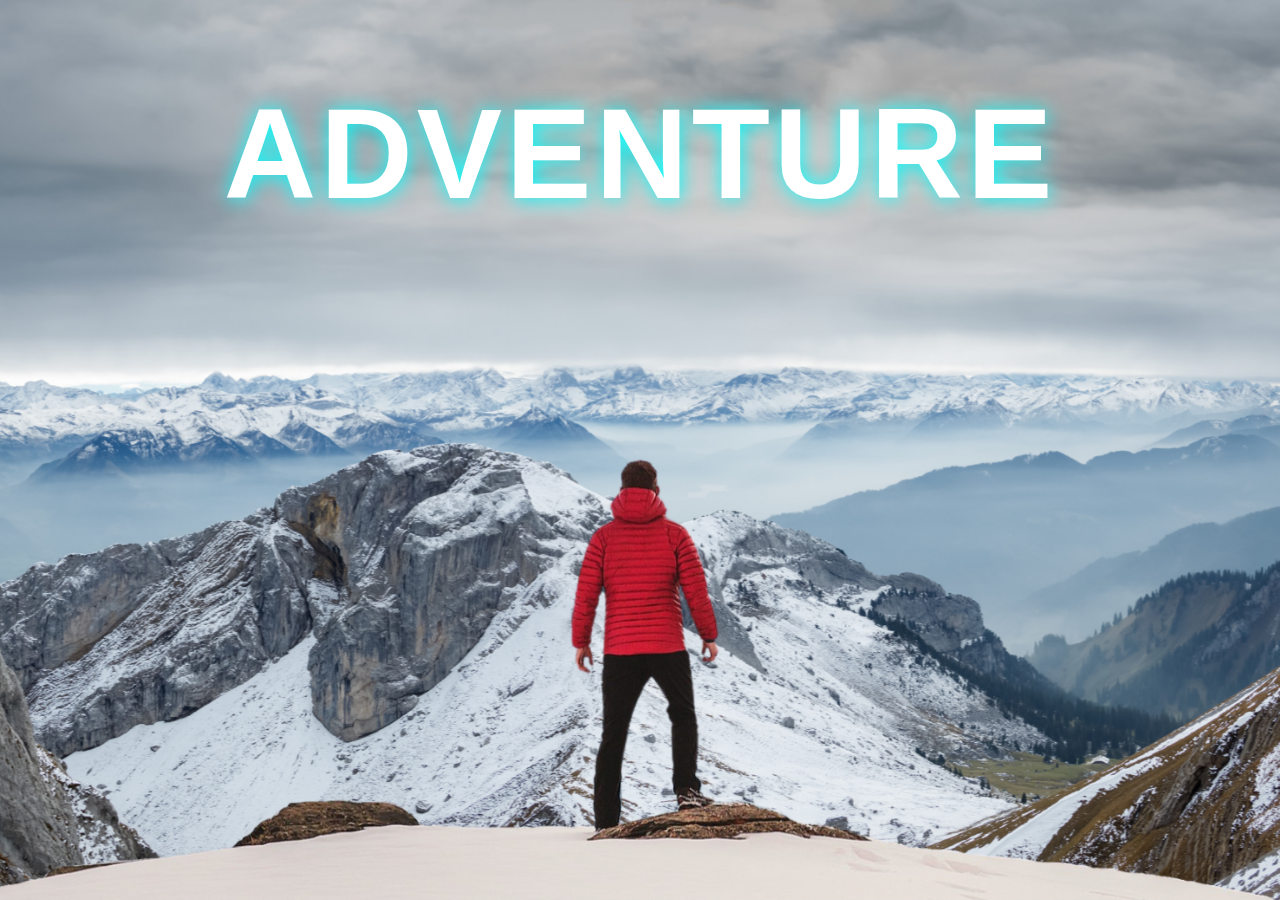
<file: index.html>
<!DOCTYPE html>
<html lang="en">
<head>
    <meta charset="UTF-8">
    <meta http-equiv="X-UA-Compatible" content="IE=edge">
    <meta name="viewport" content="width=device-width, initial-scale=1.0">
    <title>Parallex Effect</title>
    <link rel="stylesheet" href="style.css">
</head>
<body>
    
        <div id="wrapper">
            <div class="container">
                <img src="images/background.png" class="background">
                <img src="images/foreground.png" class="foreground">
                <h1>ADVENTURE</h1>
            </div>
        

        <section>
            <h2 class="heading">ADVENTURE TIME!</h2>
            <p class="text">
                Adventure sports completely differ from the traditional sports due to the extreme risk factor involved and also the thrill which is experienced in these types of sports. In some countries, these sports are also called “extreme sports.”

                <br><br>
      These games gained the popularity in the 90s when some marketing companies started to promote them. These sports include a huge variety of sports which ranges from wind surfing, aero sports, kite surfing, bungee jumping, skydiving, scuba diving, paragliding, parasailing and many more to extreme sports like for instance rock climbing, cave diving and mountain biking.

            </p>

            <div class="bg bg1">
                <h2 class="desc">BIKING</h2>
            </div>
            <p class="text">
                Biking (also known as bicycling or Cycling) is the riding of bicycles (also cycles, or bikes) for leisure or as part of competition. In many countries, the cycle is also an important mode of transport, more so in Asia (especially in Southeast Asia) and Africa. In Europe, cycling is predominantly a recreational activity. 
                <br><br>
                The continent is very much the hub of cycling as a competitive sport, but modern Europeans are increasingly inclined to use the bike as a favoured mode of transport (from home to office – and back). Indeed, across the world today, the cycle is the preferred means of conveyance for many commuters. Compared to the ubiquitous motorcar, cycles contribute almost nothing to air or noise pollution, besides giving the rider plenty of opportunity to get in some exercise. In cities, bikes help lessen traffic congestion and assist in solving seemingly perennial parking problems, as well as offering easier manoeuvrability. The bike, then, has plenty of things going for it – it’s kinder to the environment; it costs little to buy, operate and maintain; it is incredibly convenient to own; and it is the ideal way to fitness. All of these factors contribute towards making cycling a fun and enjoyable activity.
There are three types of cycling: Utility, recreational (touring, organized rides, mountain) and racing.
            </p>

            <div class="bg bg2">
                <h2 class="desc">PARA GLIDING</h2>
            </div>
            <p class="text">
                Paragliding is the recreational and competitive adventure sport of flying paragliders: lightweight, free-flying, foot-launched glider aircraft with no rigid primary structure. The pilot sits in a harness or lies supine in a cocoon-like 'pod' suspended below a fabric wing. Wing shape is maintained by the suspension lines, the pressure of air entering vents in the front of the wing, and the aerodynamic forces of the air flowing over the outside.
                <br><br>
                Despite not using an engine, paraglider flights can last many hours and cover many hundreds of kilometres, though flights of one to two hours and covering some tens of kilometres are more the norm. By skillful exploitation of sources of lift, the pilot may gain height, often climbing to altitudes of a few thousand metres.
            </p>

            <div class="bg bg3">
                <h2 class="desc">SURFING</h2>
            </div>
            <p class="text">
                Surfing is a surface water sport in which an individual, a surfer (or two in tandem surfing), uses a board to ride on the forward section, or face, of a moving wave of water, which usually carries the surfer towards the shore. Waves suitable for surfing are primarily found on ocean shores, but can also be found in standing waves in the open ocean, in lakes, in rivers in the form of a tidal bore, or in wave pools.
                <br><br>
                The term surfing refers to a person riding a wave using a board, regardless of the stance. There are several types of boards. The Moche of Peru would often surf on reed craft, while the native peoples of the Pacific surfed waves on alaia, paipo, and other such water craft. Ancient cultures often surfed on their belly and knees, while the modern-day definition of surfing most often refers to a surfer riding a wave standing on a surfboard; this is also referred to as stand-up surfing.
            </p>
        </section>
    </div>
    
</body>
</html>
</file>
<file: style.css>
*{
    margin: 0;
    padding: 0;
    box-sizing: border-box;
}

#wrapper{
    height:100vh;
    overflow-x: hidden;
    /* overflow-y: auto; */
    perspective: 10px;
}

.container{
    position:relative;
    height: 100%;
    display:flex;
    justify-content: center;
    align-items: center;
    transform-style: preserve-3d;
    z-index: -1;
}

.background{
    transform: translateZ(-40px) scale(5.2);
}

.foreground{
    transform: translateZ(-20px) scale(3);
}

.background, .foreground{
    position:absolute;
    height:100%;
    width:100%;
    object-fit: cover;
    z-index:-1;
}

h1{
    position: absolute;
    font-family: Verdana, Arial, Helvetica, sans-serif;
    top:5rem;
    font-size:8rem;
    letter-spacing:4px;
    color:white;
    /* text-shadow: 1px 1px 5px gold; */
    text-shadow: 1px 1px 20px aqua;
 }


section{
    
    background-image: linear-gradient(to right ,rgb(242, 250, 218) ,rgb(206, 244, 214) ,rgb(188, 237, 245));
    padding:5rem 0;
}

.heading{
    
    font-size:5rem;
    padding:0 20rem;
    color:white;
    text-shadow: 1px 1px 5px gold;
 
}

.text{
    font-size:1.5rem;
    padding: 0 10rem;
    margin: 5rem 0;
}

.bg{
    position:relative;
    width:100%;
    background-attachment: fixed;
    background-position: center;
    background-size: cover;
    height:500px;
}

.desc{
    position: absolute;
    background-image: linear-gradient(to right ,rgb(242, 250, 218) ,rgb(206, 244, 214) ,rgb(188, 237, 245));
    
    border-radius: 15px ;  
    padding: 0.5rem 2.5rem;
    top:50%;
    left:60%;
    transform: translateX(-50%) translateX(-50%);
    color:black;
    font-size:3.5rem;
    font-weight:600;
}

.bg1{
    background-image: url(images/sport-1.jpg);
}

.bg2{
    background-image: url(images/sport-2.jpg);
}

.bg3{
    background-image: url(images/sport-3.jpg);
}
</file>
